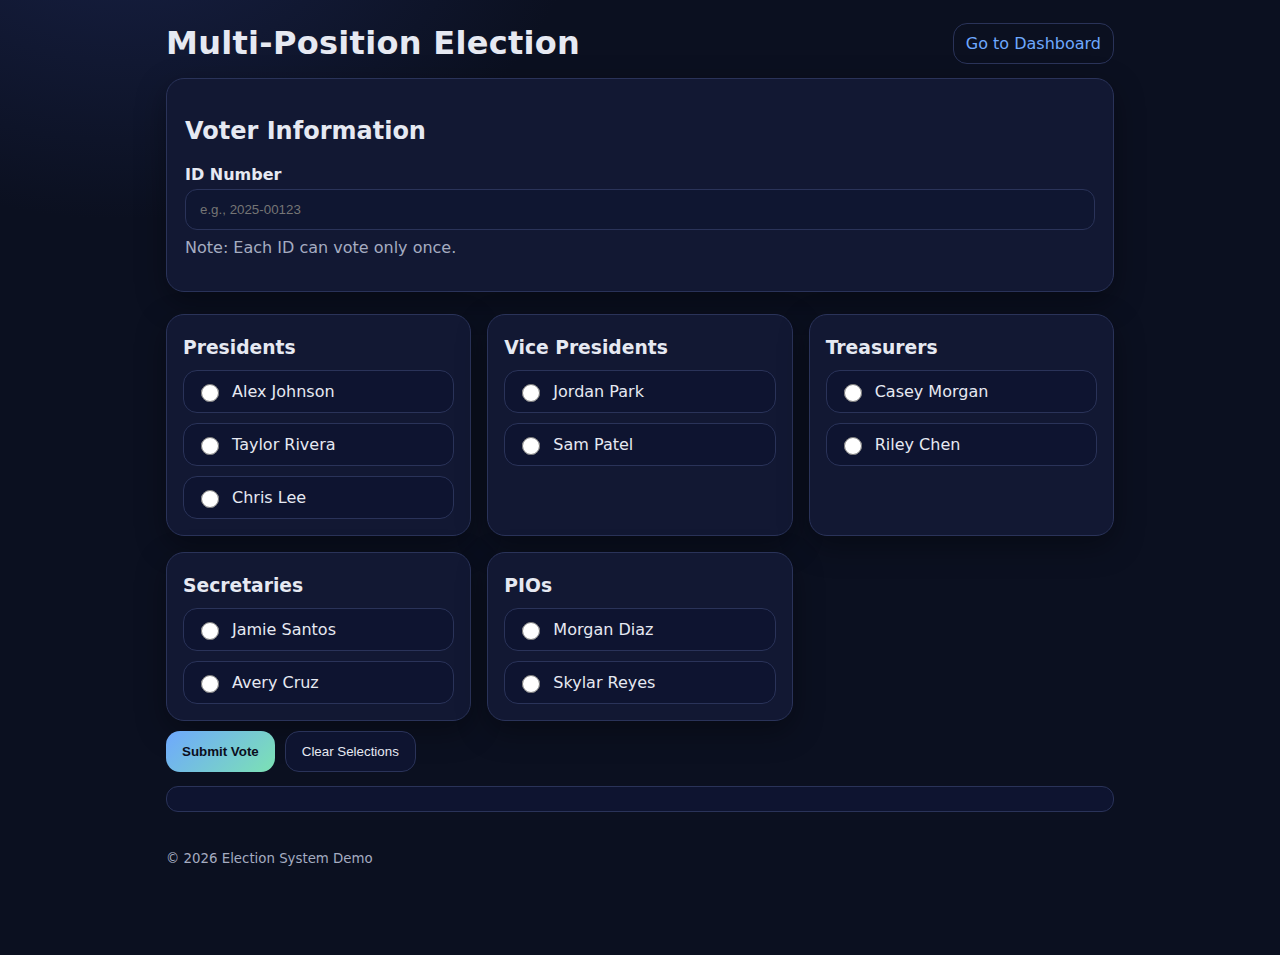
<file: Midterm Project/index.html>
<!DOCTYPE html>
<html lang="en">
<head>
  <meta charset="UTF-8" />
  <meta name="viewport" content="width=device-width, initial-scale=1.0"/>
  <title>Election Voting Page</title>
  <link rel="stylesheet" href="style.css"/>
</head>
<body>
  <main class="container">
    <header class="header">
      <h1>Multi-Position Election</h1>
      <nav>
        <a class="link" href="dashboard.html">Go to Dashboard</a>
      </nav>
    </header>

    <section class="card">
      <h2>Voter Information</h2>
      <label for="voterId" class="label">ID Number</label>
      <input id="voterId" type="text" class="input" placeholder="e.g., 2025-00123"/>
      <p class="hint">Note: Each ID can vote only once.</p>
    </section>

    <form id="voteForm" class="grid">
      <!-- Sections will be injected by voting.js -->
    </form>

    <section class="actions">
      <button id="submitVote" type="button" class="btn primary">Submit Vote</button>
      <button id="clearForm" type="button" class="btn">Clear Selections</button>
    </section>

    <section id="message" class="message" aria-live="polite"></section>

    <footer class="footer">
      <small>&copy; <span id="year"></span> Election System Demo</small>
    </footer>
  </main>

  <script src="voting.js"></script>
</body>
</html>
</file>
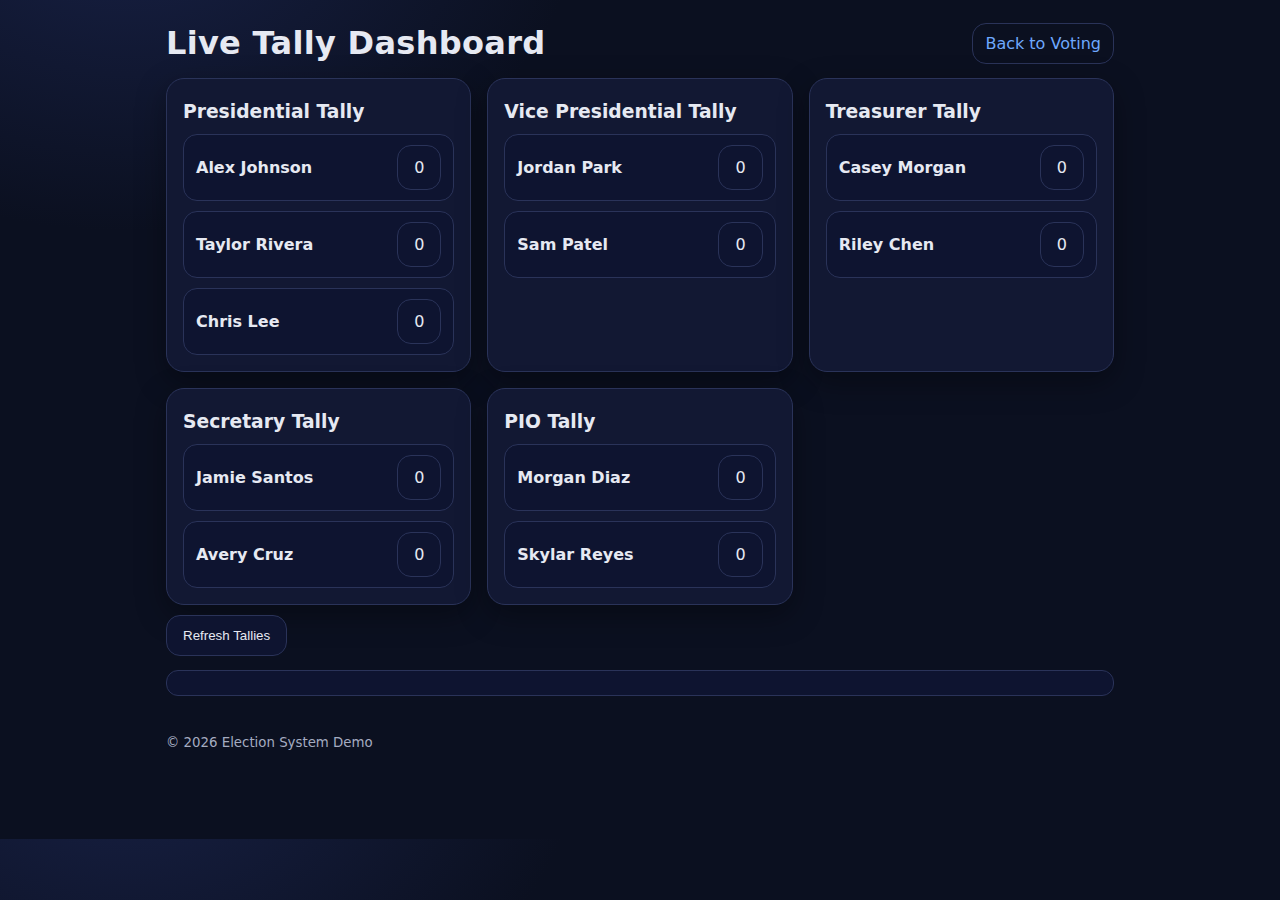
<file: Midterm Project/dashboard.html>
<!DOCTYPE html>
<html lang="en">
<head>
  <meta charset="UTF-8" />
  <meta name="viewport" content="width=device-width, initial-scale=1.0"/>
  <title>Election Dashboard</title>
  <link rel="stylesheet" href="style.css"/>
</head>
<body>
  <main class="container">
    <header class="header">
      <h1>Live Tally Dashboard</h1>
      <nav>
        <a class="link" href="index.html">Back to Voting</a>
      </nav>
    </header>

    <section id="dashboard" class="grid">
      <!-- Tallies will be injected by dashboard.js -->
    </section>

    <section class="actions">
      <button id="refreshBtn" class="btn">Refresh Tallies</button>
    </section>

    <section id="updateNote" class="message subtle" aria-live="polite"></section>

    <footer class="footer">
      <small>&copy; <span id="year"></span> Election System Demo</small>
    </footer>
  </main>

  <script src="dashboard.js"></script>
</body>
</html>
</file>
<file: Midterm Project/style.css>
/* Basic, clean styling for the election app */
:root{
  --bg:#0b1020;
  --card:#121833;
  --accent:#6ea8fe;
  --accent-2:#7ce2b3;
  --text:#e6e9f2;
  --muted:#a5acc1;
  --danger:#ff6b6b;
  --success:#3ddc97;
  --border:#2a3359;
  --shadow: 0 10px 30px rgba(0,0,0,.35);
}

*{box-sizing:border-box}

body{
  margin:0;
  font-family: system-ui, -apple-system, Segoe UI, Roboto, Arial, sans-serif;
  background: radial-gradient(1000px 700px at 10% -10%, #172044 0%, #0b1020 45%, #0b1020 100%);
  color: var(--text);
}

.container{
  max-width: 980px;
  margin: 24px auto;
  padding: 0 16px 64px;
}

.header{
  display:flex;
  align-items:center;
  justify-content:space-between;
  gap:16px;
  margin-bottom: 16px;
}

.header h1{
  margin:0;
  letter-spacing:.3px;
}

.link{
  color: var(--accent);
  text-decoration: none;
  border:1px solid var(--border);
  padding:10px 12px;
  border-radius: 14px;
  transition: .2s ease;
}
.link:hover{ background: #0d1430; }

.card{
  background: var(--card);
  border:1px solid var(--border);
  border-radius: 18px;
  padding: 18px;
  box-shadow: var(--shadow);
  margin: 16px 0 22px;
}

.label{
  display:block;
  font-weight:600;
  margin:.25rem 0 .35rem;
}

.input{
  width:100%;
  padding:12px 14px;
  border-radius: 12px;
  border:1px solid var(--border);
  outline:none;
  background:#0f1631;
  color:var(--text);
}
.input:focus{ border-color: var(--accent); box-shadow:0 0 0 3px rgba(110,168,254,.18)}

.hint{ color: var(--muted); margin-top:8px; }

.grid{
  display:grid;
  gap:16px;
  grid-template-columns: repeat(auto-fit, minmax(260px, 1fr));
}

.section{
  background: var(--card);
  border:1px solid var(--border);
  border-radius: 18px;
  padding: 16px;
  box-shadow: var(--shadow);
}

.section h3{
  margin: 6px 0 12px;
}

.candidates{
  display:flex;
  flex-direction: column;
  gap:10px;
}

.candidate{
  display:flex;
  align-items:center;
  justify-content:space-between;
  gap:14px;
  background:#0e1430;
  border:1px solid var(--border);
  padding:10px 12px;
  border-radius: 14px;
}

.candidate label{
  display:flex;
  align-items:center;
  gap:10px;
  cursor:pointer;
  font-weight:500;
}

.radio{
  width:18px; height:18px;
}

.btn{
  padding: 12px 16px;
  border-radius: 14px;
  border:1px solid var(--border);
  background: #0e1430;
  color: var(--text);
  cursor:pointer;
  transition:.2s ease;
}
.btn:hover{ transform: translateY(-1px); }
.btn.primary{
  background: linear-gradient(135deg, var(--accent), var(--accent-2));
  color:#0b0f1d;
  font-weight:700;
  border:none;
}
.btn.danger{ background: var(--danger); color: #0b0f1d; border:none; }
.btn.success{ background: var(--success); color: #0b0f1d; border:none; }

.actions{
  display:flex;
  gap:10px;
  margin-top:10px;
  flex-wrap: wrap;
}

.message{
  margin-top: 14px;
  padding: 12px 14px;
  border-radius: 12px;
  border:1px solid var(--border);
  background:#0e1430;
  min-height: 24px;
}
.message.error{ border-color:#5a1f2a; background: #241118; color:#ffb3c0; }
.message.success{ border-color:#1f5a45; background:#10241d; color:#b5ffe2; }
.message.subtle{ color: var(--muted); }

.footer{
  margin-top: 36px;
  color: var(--muted);
}
</file>
